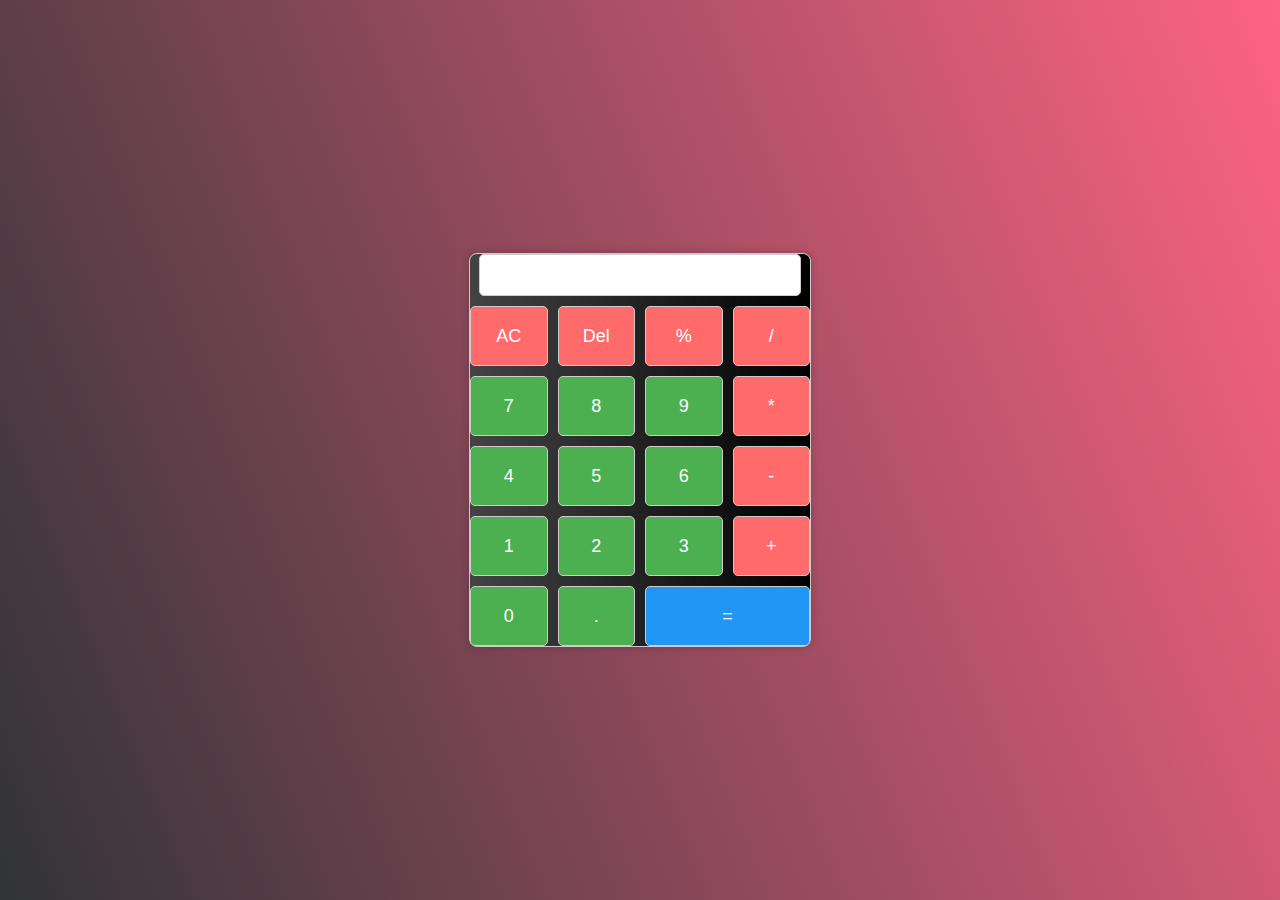
<file: cal.html>
<!DOCTYPE html>
<html lang="en">

<head>
    <meta charset="UTF-8">
    <meta name="viewport" content="width=device-width, initial-scale=1.0">
    <title>Custom Calculator</title>
    <style>
        body {
            display: flex;
            justify-content: center;
            align-items: center;
            height: 100vh;
            margin: 0;
            font-family: 'Segoe UI', Tahoma, Geneva, Verdana, sans-serif;
            background: linear-gradient(248.6deg, rgb(254, 99, 132) 0%, rgb(49, 52, 56) 99.8%);
        }

        .custom-calculator {
            background: linear-gradient(to right, #434343 0%, black 100%);
            border: 1px solid #ccc;
            border-radius: 8px;
            box-shadow: 0 0 10px rgba(0, 0, 0, 0.2);
            width: 340px;
            padding: 0px;
            text-align: center;
        }

        #result-display {
            width: calc(100% - 20px);
            height: 40px;
            font-size: 18px;
            margin-bottom: 10px;
            padding: 0px;
            color: black;
            border: 1px solid #ccc;
            border-radius: 5px;
            outline: none;
        }

        .calc-buttons {
            display: grid;
            grid-template-columns: repeat(4, 1fr);
            grid-gap: 10px;
        }

        .calc-button {
            width: 100%;
            height: 60px;
            font-size: 18px;
            border: 1px solid #ccc;
            border-radius: 5px;
            cursor: pointer;
            transition: background-color 0.3s, color 0.3s;
        }

        .operator-btn {
            background-color: #ff6b6b;
            color: #fff;
        }

        .number-btn {
            background-color: #4caf50;
            color: #fff;
        }

        .calc-button:hover {
            background-color: #555;
            color: #fff;
        }

        #equals-btn {
            background-color: #2196F3;
            color: #fff;
            grid-column: span 2;
        }
    </style>
</head>

<body>
    <div class="custom-calculator">
        <input type="text" id="result-display" readonly>
        <div class="calc-buttons">
            <button class="calc-button operator-btn" onclick="clearResult()">AC</button>
            <button class="calc-button operator-btn" onclick="backspace()">Del</button>
            <button class="calc-button operator-btn" onclick="appendToResult('%')">%</button>
            <button class="calc-button operator-btn" onclick="appendToResult('/')">/</button>
            <button class="calc-button number-btn" onclick="appendToResult('7')">7</button>
            <button class="calc-button number-btn" onclick="appendToResult('8')">8</button>
            <button class="calc-button number-btn" onclick="appendToResult('9')">9</button>
            <button class="calc-button operator-btn" onclick="appendToResult('*')">*</button>
            <button class="calc-button number-btn" onclick="appendToResult('4')">4</button>
            <button class="calc-button number-btn" onclick="appendToResult('5')">5</button>
            <button class="calc-button number-btn" onclick="appendToResult('6')">6</button>
            <button class="calc-button operator-btn" onclick="appendToResult('-')">-</button>
            <button class="calc-button number-btn" onclick="appendToResult('1')">1</button>
            <button class="calc-button number-btn" onclick="appendToResult('2')">2</button>
            <button class="calc-button number-btn" onclick="appendToResult('3')">3</button>
            <button class="calc-button operator-btn" onclick="appendToResult('+')">+</button>
            <button class="calc-button number-btn" onclick="appendToResult('0')">0</button>
            <button class="calc-button number-btn" onclick="appendToResult('.')">.</button>
            <button class="calc-button operator-btn" id="equals-btn" onclick="calculateResult()">=</button>
        </div>
    </div>

    <script>
        const resultDisplay = document.getElementById("result-display");

        function appendToResult(value) {
            resultDisplay.value += value;
        }

        function clearResult() {
            resultDisplay.value = "";
        }

        function backspace() {
            resultDisplay.value = resultDisplay.value.slice(0, -1);
        }

        function calculateResult() {
            try {
                resultDisplay.value = eval(resultDisplay.value);
            } catch (error) {
                resultDisplay.value = "Error";
            }
        }
    </script>
</body>

</html>
</file>
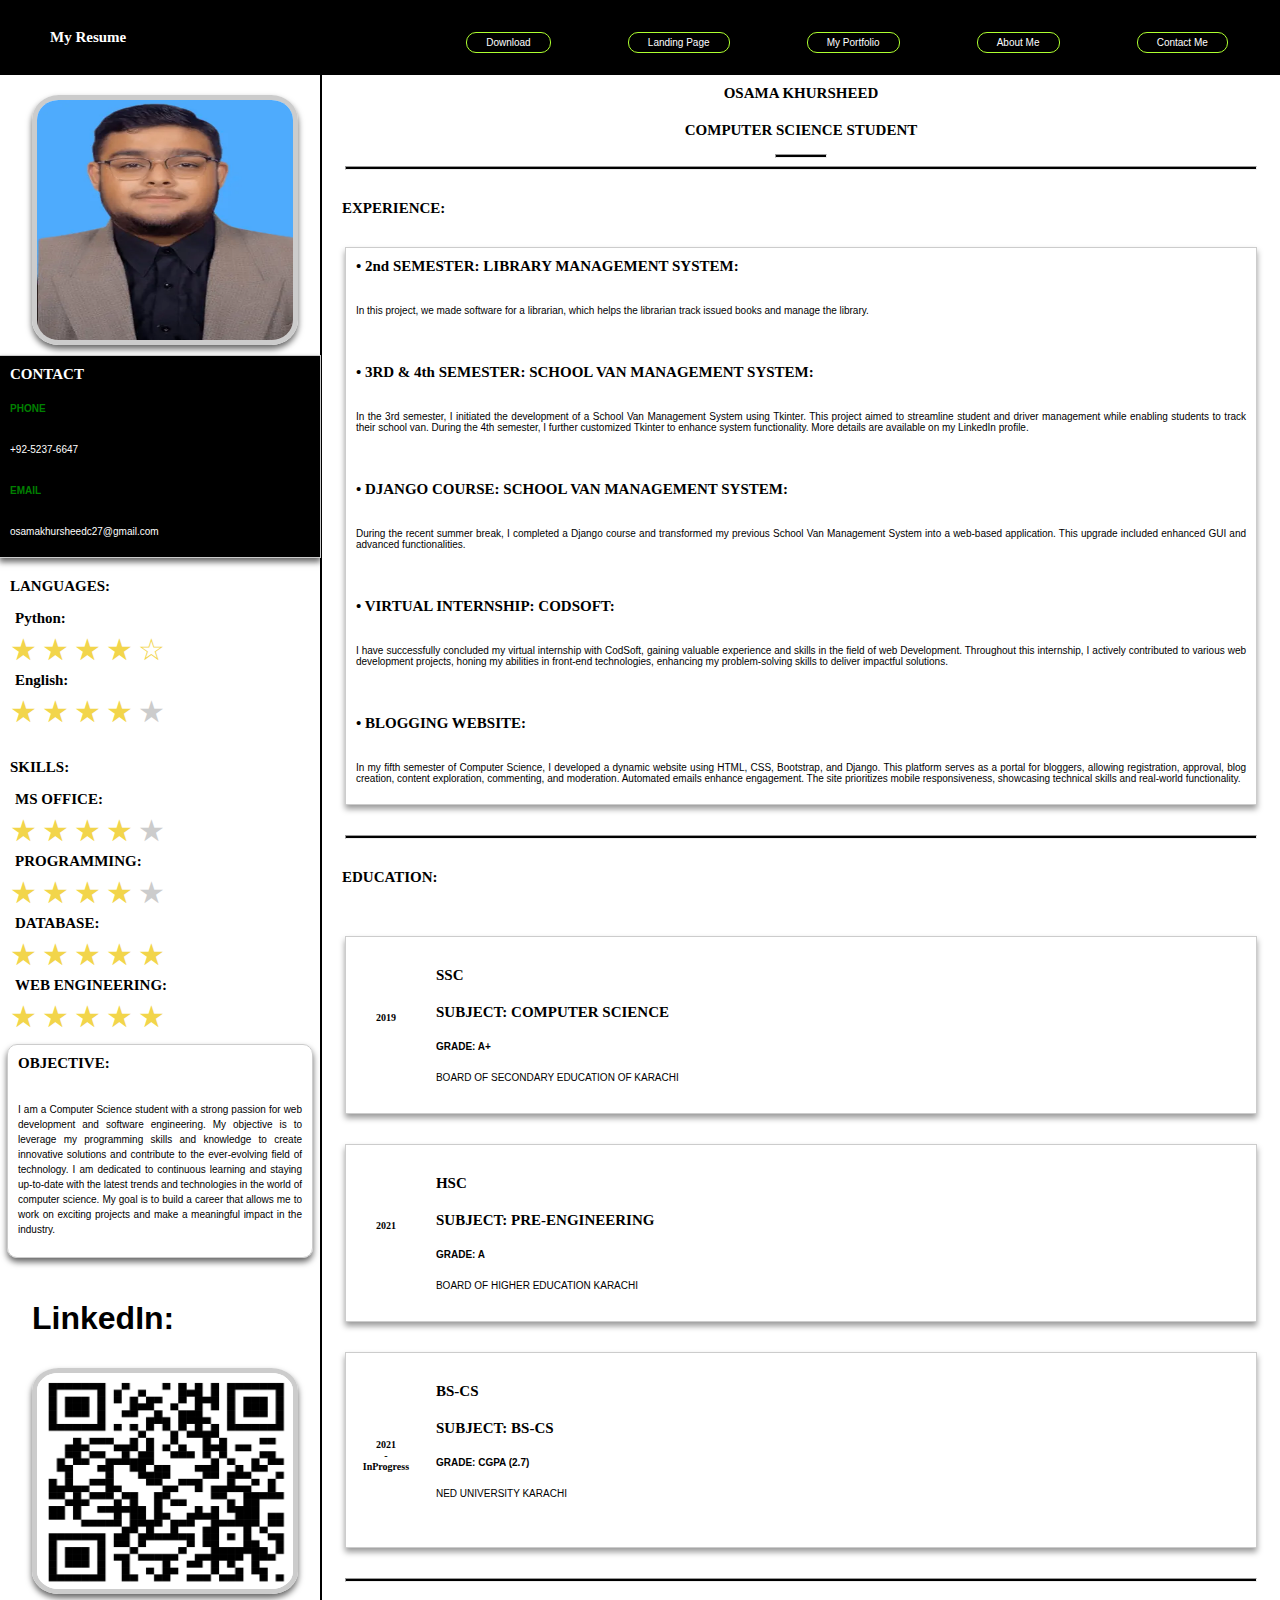
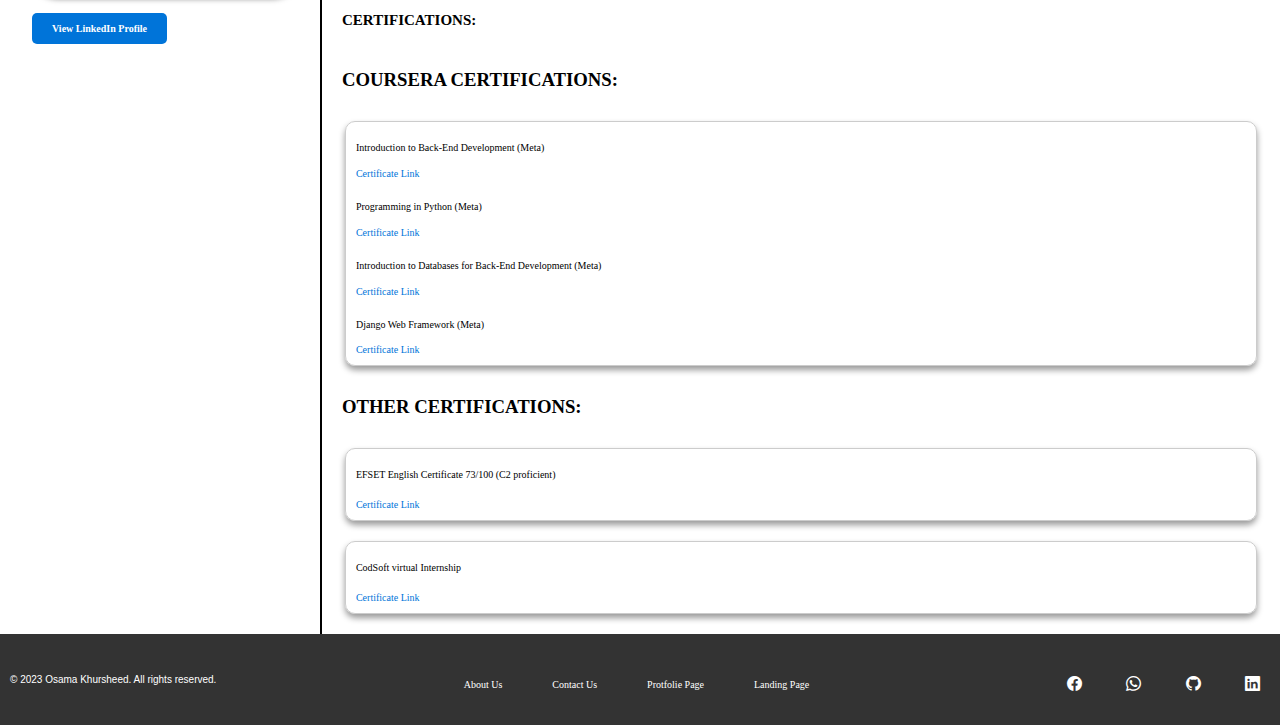
<file: cv.html>
<!DOCTYPE html>
<html lang="en">
<head>
    <meta charset="UTF-8">
    <meta name="viewport" content="width=device-width, initial-scale=1.0">
    <link rel="stylesheet" href="https://cdn.jsdelivr.net/npm/bootstrap-icons@1.11.1/font/bootstrap-icons.css">
    <link rel="stylesheet" type="text/css" href="cv.css">
    <title>My Resume</title>
</head>
<body>
<div class="navbar" role="navigation">
    <div class="nav-heading">
        <h1><strong>My Resume</strong></h1>
    </div>
    <div class="nav-btn">
        <a href="cv.pdf" download><button class="large-button">Download</button></a>
        <a href="index.html"><button class="large-button">Landing Page</button></a>
        <a href="portfolio.html"><button class="large-button">My Portfolio</button></a>
        <a href="portfolio.html#about-section"><button class="large-button">About Me</button></a>
        <a href="portfolio.html#contact-section"><button class="large-button">Contact Me</button></a>
    </div>
</div>

<div class="main-container">
    <div class="small-div1">
        <div class="image-div">
            <img src="image3.webp" alt="Your Photo">              
        </div>
        <div class="mobile-div1">
            <div class="info-div">
                <h1>OSAMA KHURSHEED</h1>
                <h2>COMPUTER SCIENCE STUDENT</h2>
                <hr>
            </div>
        </div>
        <div class="contact-box-div">
            <h3><strong>CONTACT</strong></h3>
            <div class="main-contact">
                <div class="contact-div">
                    <span>
                        <h4>PHONE</h4>
                        <p>+92-5237-6647</p>
                    </span>
                </div>
            </div>
            <div class="main-contact">
                <div class="contact-div">
                    <span>
                        <h4>EMAIL</h4>
                        <p id='co2'>osamakhursheedc27@gmail.com</p>
                    </span>
                </div>
            </div>
        </div>
        <div class="star-container">
            <div class="skills-div">
                <h1>LANGUAGES:</h1>
                <div class="skill">
                    <h4>Python:</h4>
                    <div class="star-ratings">
                        <span class="star-filled"></span>
                        <span class="star-filled"></span>
                        <span class="star-filled"></span>
                        <span class="star-filled"></span>
                        <span class="star-empty"></span>
                    </div>
                </div>
                <div class="skill">
                    <h4>English:</h4>
                    <div class="star-ratings">
                        <span class="star-filled"></span>
                        <span class="star-filled"></span>
                        <span class="star-filled"></span>
                        <span class="star-filled"></span>
                        <span class="star-half-filled"></span>
                    </div>
                </div>
            </div>
        </div>
        <div class="star-container">
            <div class="skills-div">
                <h1>SKILLS:</h1>
                <div class="skill">
                    <h4>MS OFFICE:</h4>
                    <div class="star-ratings">
                        <span class="star-filled"></span>
                        <span class="star-filled"></span>
                        <span class="star-filled"></span>
                        <span class="star-filled"></span>
                        <span class="star-half-filled"></span>
                    </div>
                </div>
                <div class="skill">
                    <h4>PROGRAMMING:</h4>
                    <div class="star-ratings">
                        <span class="star-filled"></span>
                        <span class="star-filled"></span>
                        <span class="star-filled"></span>
                        <span class="star-filled"></span>
                        <span class="star-half-filled"></span>
                    </div>
                </div>
                <div class="skill">
                    <h4>DATABASE:</h4>
                    <div class="star-ratings">
                        <span class="star-filled"></span>
                        <span class="star-filled"></span>
                        <span class="star-filled"></span>
                        <span class="star-filled"></span>
                        <span class="star-filled"></span>
                    </div>
                </div>
                <div class="skill">
                    <h4>WEB ENGINEERING:</h4>
                    <div class="star-ratings">
                        <span class="star-filled"></span>
                        <span class="star-filled"></span>
                        <span class="star-filled"></span>
                        <span class="star-filled"></span>
                        <span class="star-filled"></span>
                    </div>
                </div>
            </div> 
        </div>
        <div class="objective-div">
            <h1>OBJECTIVE:</h1>
            <p>
                I am a Computer Science student with a strong passion for web development and software engineering. My objective is to leverage my programming skills and knowledge to create innovative solutions and contribute to the ever-evolving field of technology. I am dedicated to continuous learning and staying up-to-date with the latest trends and technologies in the world of computer science. My goal is to build a career that allows me to work on exciting projects and make a meaningful impact in the industry.
            </p>
        </div>
        <div class="linkedin-div">
            <h1>LinkedIn:</h1>
            <img src="qr.webp" alt="LinkedIn Barcode" class="linkedin-barcode">
            <a href="http://www.linkedin.com/in/osama-khursheed-19431a233" class="linkedin-button">View LinkedIn Profile</a>
        </div>            
    </div>

    <div class="small-div2">
        <div class="info-div">
            <h1>OSAMA KHURSHEED</h1>
            <h2>COMPUTER SCIENCE STUDENT</h2>
            <hr>
        </div>
        <div class="experience-div">
            <hr class='liner'>
            <h1>EXPERIENCE:</h1>
            <div class="paragraph-div">
                <h2>• 2nd SEMESTER: LIBRARY MANAGEMENT SYSTEM:</h2>
                <p>In this project, we made software for a librarian, which helps the librarian track issued books and manage the library.</p>
                <br>
                <h2>• 3RD & 4th SEMESTER: SCHOOL VAN MANAGEMENT SYSTEM:</h2>
                <p>In the 3rd semester, I initiated the development of a School Van Management System using Tkinter. This project aimed to streamline student and driver management while enabling students to track their school van.
                    During the 4th semester, I further customized Tkinter to enhance system functionality. More details are available on my LinkedIn profile.</p>
                <br>
                    <h2>• DJANGO COURSE: SCHOOL VAN MANAGEMENT SYSTEM:</h2>
                    <p>During the recent summer break, I completed a Django course and transformed my previous School Van Management System into a web-based application. This upgrade included enhanced GUI and advanced functionalities.</p>
                <br>
                    <h2>• VIRTUAL INTERNSHIP: CODSOFT:</h2>
                    <p>I have successfully concluded my virtual internship with CodSoft, gaining valuable experience and skills in the field of web Development. Throughout this internship, I actively contributed to various web development projects, honing my abilities in front-end technologies, enhancing my problem-solving skills to deliver impactful solutions.</p>
                <br>
                    <h2>• BLOGGING WEBSITE:</h2>
                    <p>In my fifth semester of Computer Science, I developed a dynamic website using HTML, CSS, Bootstrap, and Django. This platform serves as a portal for bloggers, allowing registration, approval, blog creation, content exploration, commenting, and moderation. Automated emails enhance engagement. The site prioritizes mobile responsiveness, showcasing technical skills and real-world functionality.</p>
            </div>
        </div>
        <div class="education-div">
            <hr class='liner'>
            <h1>EDUCATION:</h1>
            <div class="education-item">
                <div class="year-box">
                    <h2><strong>2019</strong></2>
                </div>
                <div class="info-box">                        
                    <h3>SSC</h3>
                    <h4>SUBJECT:  COMPUTER SCIENCE</h4>
                    <h5>GRADE: A+</h5>
                    <p>BOARD OF SECONDARY EDUCATION OF KARACHI</p>
                </div>
            </div>
            <div class="education-item">
                <div class="year-box">
                    <h2><strong>2021</strong></h2>
                </div>
                <div class="info-box">                        
                    <h3>HSC</h3>
                    <h4>SUBJECT: PRE-ENGINEERING</h4>
                    <h5>GRADE: A</h5>
                    <p>BOARD OF HIGHER EDUCATION KARACHI</p>
                </div>
            </div>
            <div class="education-item">
                <div class="year-box">
                    <h2><br>2021<br>-<br>InProgress</h2>
                </div>
                <div class="info-box">                        
                    <h3>BS-CS</h3>
                    <h4>SUBJECT: BS-CS</h4>
                    <h5>GRADE: CGPA (2.7) </h5>
                    <p>NED UNIVERSITY KARACHI</p>
                </div>
            </div>
            <div class="certifications-div">
                <hr class='liner'>
                <h1>CERTIFICATIONS:</h1>
                <div class="certification-item">
                    <h3>COURSERA CERTIFICATIONS:</h3>
                    <div class="certification-info">
                        <p>Introduction to Back-End Development (Meta)</p>
                        <a href="https://www.coursera.org/account/accomplishments/certificate/BTW9SPC5GDR2">Certificate Link</a>
                        <br>
                        <p>Programming in Python (Meta)</p>
                        <a href="https://www.coursera.org/account/accomplishments/certificate/4JBNMXDU37KE">Certificate Link</a>
                        <br>
                        <p>Introduction to Databases for Back-End Development (Meta)</p>
                        <a href="https://www.coursera.org/account/accomplishments/certificate/XQ375FMQLHEW">Certificate Link</a>
                        <br>
                        <p style="padding-bottom: 5px;">Django Web Framework (Meta)</p>
                        <a style="line-height: 3;" href="https://www.coursera.org/account/accomplishments/certificate/UW25TSCYLTCE">Certificate Link</a>
                    </div>
                </div>
                <div class="certification-item">
                    <h3>OTHER CERTIFICATIONS:</h3>
                    <div class="certification-info">
                        <p>EFSET English Certificate 73/100 (C2 proficient)</p>
                        <a style="line-height: 3;" href="https://www.efset.org/cert/dC1PqQ">Certificate Link</a>
                    </div>
                    <div class="certification-info">
                        <p>CodSoft virtual Internship</p>
                        <a style="line-height: 3;" href="https://drive.google.com/file/d/1sj8l-jJCs8kzKe58gfxdOdTlTOVVW_ID/view?usp=sharing">Certificate Link</a>
                    </div>
                </div>
                <hr class='liner' id="mb1">
                <div class="objective-div">
                    <h1>OBJECTIVE:</h1>
                    <p>
                        I am a Computer Science student with a strong passion for web development and software engineering. My objective is to leverage my programming skills and knowledge to create innovative solutions and contribute to the ever-evolving field of technology. I am dedicated to continuous learning and staying up-to-date with the latest trends and technologies in the world of computer science. My goal is to build a career that allows me to work on exciting projects and make a meaningful impact in the industry.
                    </p>
                </div>
                <hr class='liner' id="mb2">
                <div class="mobile-div2">
                    <div class="linkedin-div">
                        <h1>LinkedIn:</h1>
                        <img src="qr.webp" alt="LinkedIn Barcode" class="linkedin-barcode">
                        <a href="http://www.linkedin.com/in/osama-khursheed-19431a233" class="linkedin-button">View LinkedIn Profile</a>
                    </div>
                </div>
            </div>                
        </div>
    </div>
</div>


<footer class="footer">
    <div class="container">
        <div class="footer-content">
            <p>&copy; 2023 Osama Khursheed. All rights reserved.</p>
            <div class="footer-links">
                <a href="portfolio.html#about-section">About Us</a>
                <a href="portfolio.html#contact-section">Contact Us</a>
                <a href="portfolio.html">Protfolie Page</a>
                <a href="index.html">Landing Page</a>
            </div>
            <div class="social-icons">
                <a href="https://www.facebook.com/osamakhursheedc27?mibextid=ZbWKwL" target="_blank"><i class="bi bi-facebook"></i></a>
                <a href="tel:03322151028" id="whatsapp-icon"><i class="bi bi-whatsapp"></i></a>              
                <a href="https://github.com/OsamaKhursheed" target="_blank"><i class="bi bi-github"></i></a>                
                <a href="https://www.linkedin.com/in/osama-khursheed-19431a233?lipi=urn%3Ali%3Apage%3Ad_flagship3_profile_view_base_contact_details%3BHOLHki2lRAeE9EitRCei7Q%3D%3D" target="_blank"><i class="bi bi-linkedin"></i></a>
            </div>
        </div>
    </div>
</footer>
<script>
    document.addEventListener("DOMContentLoaded", function() {
        const whatsappIcon = document.getElementById("whatsapp-icon");
        const phoneNumber = "03322151028";
    
        whatsappIcon.addEventListener("click", function() {
            const tempInput = document.createElement("input");
            tempInput.value = phoneNumber;
            document.body.appendChild(tempInput);
            tempInput.select();
            document.execCommand("copy");
            document.body.removeChild(tempInput);
            alert("Phone number copied to clipboard: " + phoneNumber);
        });
    });
</script>
</body>
</html>
</file>
<file: cv.css>
body {
    font-family: Arial, sans-serif;
    padding: 0px;
    width: 100%;
    margin: 0px;
    background-color: white;
}

.main-container {
    display: flex;
    flex-wrap: wrap;
    justify-content: space-between;
    padding: 0px;
    width: 100%;
    height: auto;
}

.small-div1 {
    width: 100%;
    max-width: 320px;
    color: white;
    display: flex;
    flex-direction: column;
    align-items: center;
    border-right: 2px solid black;
    padding: 0px;
}

.image-div{
    padding: 0px;
    width: 80%;
    height: 240px;
    padding: 20px;
}

.small-div1 img {
    width: 100%;
    height: 100%;
    border-radius: 10%;
    border: 5px solid #ccc;
    box-shadow: 0 4px 6px rgba(0, 0, 0, 0.6);
}

.small-div1 .info-div{
    display: none;
}
.small-div2 .linkedin-div{
    display: none;
}
.small-div2 .objective-div{
    display: none;

}
#mb1,#mb2{
    display: none;
}

.small-div2 {
    flex: 1;
    color: white;
    padding: 0px;
}

.info-div{
    font-size: 10px;
    margin: 0px;
    text-align: center;
    color:black;
}
.info-div h1,h2{
    font-size: 15px;
    margin: 0px;
    padding: 10px;
    font-family: 'Times New Roman', Times, serif;
}

hr {
    background-color:black;
    height: 2px;
    width: 50px;
}

.liner {
    background-color:black;
    height: 2px;
    width: 95%;
}

.contact-box-div {
    background-color: black;
    padding: 0px;
    width: 100%;
    margin: 0px;
    height: auto;
    border: 1px solid #ccc;
    box-shadow: 0 4px 6px rgba(0, 0, 0, 0.6);
}

.contact-box-div h3{
    font-size: 15px;
    font-family: 'Times New Roman', Times, serif;
    margin: 0px;
    padding: 10px;
}

.main-contact {
    height: auto;
    display: flex;
    flex-wrap: wrap;
    align-items: center;
}

.contact-img {
    width: 15%;
    height: auto;
    text-align: center;
}

.contact-div {
    flex: 1;
    padding: 0px;
    margin: 0px;
    font-size: 15px;
}

.contact-div h4,p{
    font-size: 10px;
    padding: 10px;
    font-family: sans-serif;
}
.custom-icn {
    padding: 2px;
    font-size: 15px;
    display: flex;
    align-items: center;
    height: 100%;
}

.contact-div h4{
    color: green;
}

.experience-div {
    background-color: white;
    color: black;
    padding: 0px;
    margin: 0px;    
}
.experience-div h1{
    font-size: 15px;
    font-family: 'Times New Roman', Times, serif;
    padding: 20px;
}

.paragraph-div {
    padding: 0px;
    margin: 0px auto;
    margin-bottom: 30px;
    width: 95%;
    border: 1px solid #ccc;
    box-shadow: 0 4px 6px rgba(0, 0, 0, 0.4);
}

.paragraph-div h1{
    padding: 10px;
    font-size: 15px;
    font-family: 'Times New Roman', Times, serif;
}

.paragraph-div p{
    font-size: 10px;
    font-family: sans-serif;
    padding: 10px;
    text-align: justify;
}

.education-div {
    background-color: #fff;
    padding: 0px;
    color: black;
    
}
.education-div h1{
    font-size: 15px;
    padding: 20px;
    font-family: 'Times New Roman', Times, serif;
}

.education-item {
    padding: 0px;
    display: flex;
    flex-wrap: wrap;
    margin: 30px auto;
    width: 95%;
    height: auto;
    color: black;
    border: 1px solid #ccc;
    box-shadow: 0 4px 6px rgba(0, 0, 0, 0.4);
}

.education-item h2,h4{
    font-size: 10px;
    font-family: 'Times New Roman', Times, serif;
    padding: 5px;
}
.year-box {
    color: black;
    padding: 0px;
    margin: 20px auto;
    text-align: center;
    justify-content: center;
    min-width: 80px;
}
.year-box h2{
    margin: 50px auto;

}
.info-box {
    flex: 1;
    padding: 0px;
    margin: 20px auto;
}

.info-box h3{
    font-size: 15px;
    font-family: 'Times New Roman', Times, serif;
    padding: 10px;
    margin: 0px;
}

.info-box h4{
    font-size: 15px;
    font-family: 'Times New Roman', Times, serif;
    padding: 10px;
    margin: 0px;
}

.info-box h5{
    font-size: 10px;
    font-family: sans-serif;
    padding: 10px;
    margin: 0px;
}

.info-box p {
    font-family: sans-serif;
    font-size: 10px;
    margin: 0px;
    padding: 10px;
}


.certifications-div {
    background-color: #fff;
    padding: 0px;
}

.certification-item {
    margin: 0px;
}

.certification-item h3{
    font-family: 'Times New Roman', Times, serif;
    padding: 10px;
    margin: 10px;
}

.certification-info {
    border-left: 4px solid #0074d9;
    padding: 0px;
    width: 95%;
    margin: 20px auto;
    border-radius: 10px;
    border: 1px solid #ccc;
    box-shadow: 0 4px 6px rgba(0, 0, 0, 0.4);
}

h4 {
    margin: 0px;
}

.certification-info p,a{
    margin: 0px;
    padding: 10px;
    padding-top: 20px;
    font-size: 10px;
    font-family: 'Times New Roman', Times, serif;
}

a {
    text-decoration: none;
    color: #0074d9;
}

.star-container {
    height: auto;
    display:flex;
    width:100%;
    padding: 0px;
}

.skills-div {
    width: 100%;
    height: auto;
    color: black;
    padding: 10px;
}
.skills-div h1{
    font-size: 15px;
    font-family: 'Times New Roman', Times, serif;
}
.skills-div h4{
    font-size: 15px;
    font-family: 'Times New Roman', Times, serif;
}
.star-ratings {
    display: flex;
    color: #f2d54b;
    font-size: 30px;
}

.star-filled::before {
    content: "\2605";
    margin-right: 5px;
}

.star-empty::before {
    content: "\2606";
    margin-right: 5px;
}

.star-half-filled::before {
    content: "\2605";
    margin-right: 5px;
    position: relative;
    color: #ccc;
    width: 50%;
}

.linkedin-div {
    padding: 20px;
    height: 10%;
    width: 80%;
}
.linkedin-div h1{
    color:black;
}

.linkedin-barcode {
    width: 90%;
    height: 40px;
    border: 1px solid #ccc;
    box-shadow: 0 4px 6px rgba(0, 0, 0, 0.4);
    margin-top: 10px;
}

.linkedin-button {
    display: inline-block;
    padding: 10px 20px;
    background-color: #0074d9;
    color: white;
    text-decoration: none;
    border-radius: 5px;
    font-weight: bold;
    margin-top: 15px;
    align-items: center;
}

.objective-div {
    color:black;
    padding: 0px;
    border-radius: 10px;
    border: 1px solid #ccc;
    box-shadow: 0 4px 6px rgba(0, 0, 0, 0.6);
    transition: background-color 0.3s, color 0.3s;
    width: 95%;

}
.objective-div h1 {
    font-size: 15px;
    font-family: 'Times New Roman', Times, serif;
    margin: 0px;
    padding: 10px;
    text-align: justify;
}
.objective-div p {
    font-size: 10px;
    font-family: sans-serif;
    line-height: 1.5;
    text-align: justify;
}

.objective-div:hover {
    background-color: black;
    color: white;
    transform: scale(1.05);
    box-shadow: 0 0 15px rgba(0, 0, 0, 0.5), 10px 10px 15px rgba(0, 0, 0, 0.5);
}

.navbar {
    background-color: white;
    padding: 0px;
    display: flex;
    flex-wrap: wrap;
    justify-content: space-between;
    font-family: 'Times New Roman', Times, serif;
    width: 100%;
    height: 75px;
}

.nav-heading {
    width: 30%;
    background-color: black;
    color: white;
    height: auto;
    display: flex;
    align-items: center;
}

.nav-heading h1 {
    font-size: 15px;
    margin: 0;
    padding: 10px;
    padding-left: 50px;
}

.nav-btn {
    width: 70%;
    background-color: black;
    color: white;
    height: auto;
    display: flex;
    align-items: center;
    justify-content: space-evenly;
}

.large-button {
    width: 100%;
    height: 100%;
    padding: 4px;
    font-size: 10px;
    border: 1px solid greenyellow;
    color: white;
    border-radius: 10px;
    background-color: transparent;
    margin: 0 15px;
    transition: color 0.3s;
}

.large-button:hover {
    color: white;
    background-color: green;
}


.footer {
    background-color: #333;
    color: #fff;
    padding: 20px 0;
    text-align: center;
    align-items: center;
}

.footer-content {
    display: flex;
    justify-content: space-between;
    align-items: center;
    padding: 0px;
}

.footer-links {
    display: flex;
    font-size: 15px;
    align-items: center;
}

.footer-links a {
    margin: 0 15px;
    color: #fff;
    text-decoration: none;
    transition: color 0.3s;
}

.footer-links a:hover {
    color: #0077B5;
}

.social-icons {
    text-align: center;
    align-items: center;
}

.social-icons a {
    display: inline-block;
    margin: 0 10px;
    font-size: 15px;
    color: #fff;
    text-decoration: none;
    transition: color 0.3s;
}

.social-icons a:hover {
    color: #0077B5;
}

@media (max-width: 1100px) {
    .footer-content {
        flex-direction: column;
        align-items: center;
        padding: 1px;
    }
    .social-icons {
        margin-top: 10px;   
    }
    .footer-links{
        font-size: 70%;
    }
}
@media (max-width: 1100px) {
    .navbar {
        height: auto;
        background-color: black;
        border: none;
    }

    .nav-heading {
        width: 100%;
        text-align: center;
        justify-content: center;
        padding-top: 5px;
    }

    .nav-heading h1 {
        padding-left: 10px;
        font-size: 10px;
    }

    .nav-btn {
        width: 100%;
        justify-content: space-evenly;
        padding: 0px;
    }

    .large-button {
        width: 100%;
        font-size: 10px;
        margin: 5px 10%;
    }
}
@media (max-width: 420px) {
    .large-button{
        font-size: 6px;
    }
}
@media (max-width: 1100px) {
    .main-container {
        flex-direction: column;
    }
    .small-div1 {
        width: 100%;
        max-width: none;
        border-right: none;
        margin-bottom: 20px;
    }
    .small-div1 .info-div{
        display: flex;
        flex-direction: column;

    }
    .small-div2 .info-div{
        display:none;
    }
    .image-div {
        width: 250px;
        height: 250px;
    }
    .small-div2 {
        width: 100%;
        max-width: none;
    }
    .small-div2 .objective-div{
        display: flex;
        flex-direction: column;
    
    }
    .small-div2 .objective-div{
        display: none;
    }
    #mb1{
        display: none;
    }
    #mb2{
        display: flex;
        margin-top: 25px;
    }
    .mobile-div2 {
        display: flex;
        justify-content: center;
        align-items: center;
        margin: 0px;
    }
    .small-div2 .mobile-div2 .linkedin-div {
        display: flex;
        flex-direction: column;
        width: 50%;
        height: auto;
        align-items: center;
    }
    .small-div2 .linkedin-barcode {
        height: 200px;
        width: 200px;
    }
    .small-div1 .linkedin-div{
        display: none;
    }
}
</file>
